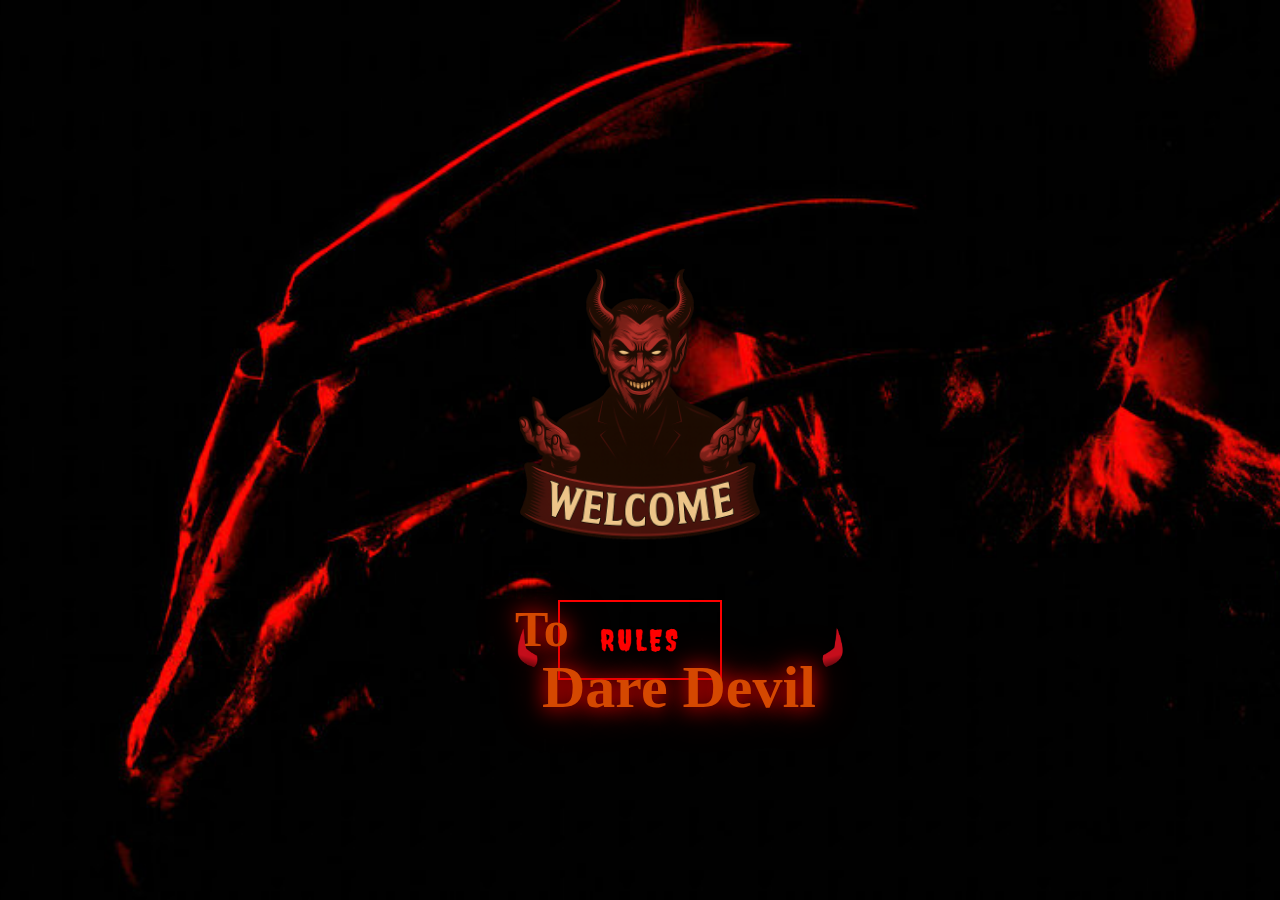
<file: index.html>
<!DOCTYPE html>
<html>
  <head>
    <meta name="viewport", content="width=device-width, initial-scale=1.0">
    <title>Dare Devil</title>
    <link rel="icon" type="images/x-icon" href="icons/favicon.ico">
 <link rel="stylesheet" href="front_theme.css">
  </head>
  <body>
<div>
  <img title="Welcome To Dare Devil" class="slide-down" src="icons_fonts/devil_pic.png" style="width: 250px; height: auto">
<h1 class="slide-left" style="color: #d54801;
font-family: rusty;
font-size: 50px;
">To</h1>  
<h1 class="slide-right" style="color: #d54801;
font-family: rusty;
font-size: 60px;
"><img src="icons_fonts/horn_left.png" style="width: 27px;">Dare Devil<img src="icons_fonts/horn_right.png" style="width: 30px;"></h1>
<script>
document.getElementsByClassName('slide-right')[0].innerHTML="<h1 class='glow' style='color: #d54801;font-family: rusty;font-size: 60px;'><img src='icons_fonts/horn_left.png' style='width: 27px;'>Dare Devil<img src='icons_fonts/horn_right.png' style='width: 30px;'></h1>"; 
</script> 
</div>
<div class="button-container">
  <a id="r" href="rules.html"></a>
<script src="js.js"></script>
  <button class="ghost-button" onclick="rules()">Rules</button>
</div> 
</body>
</html>
</file>
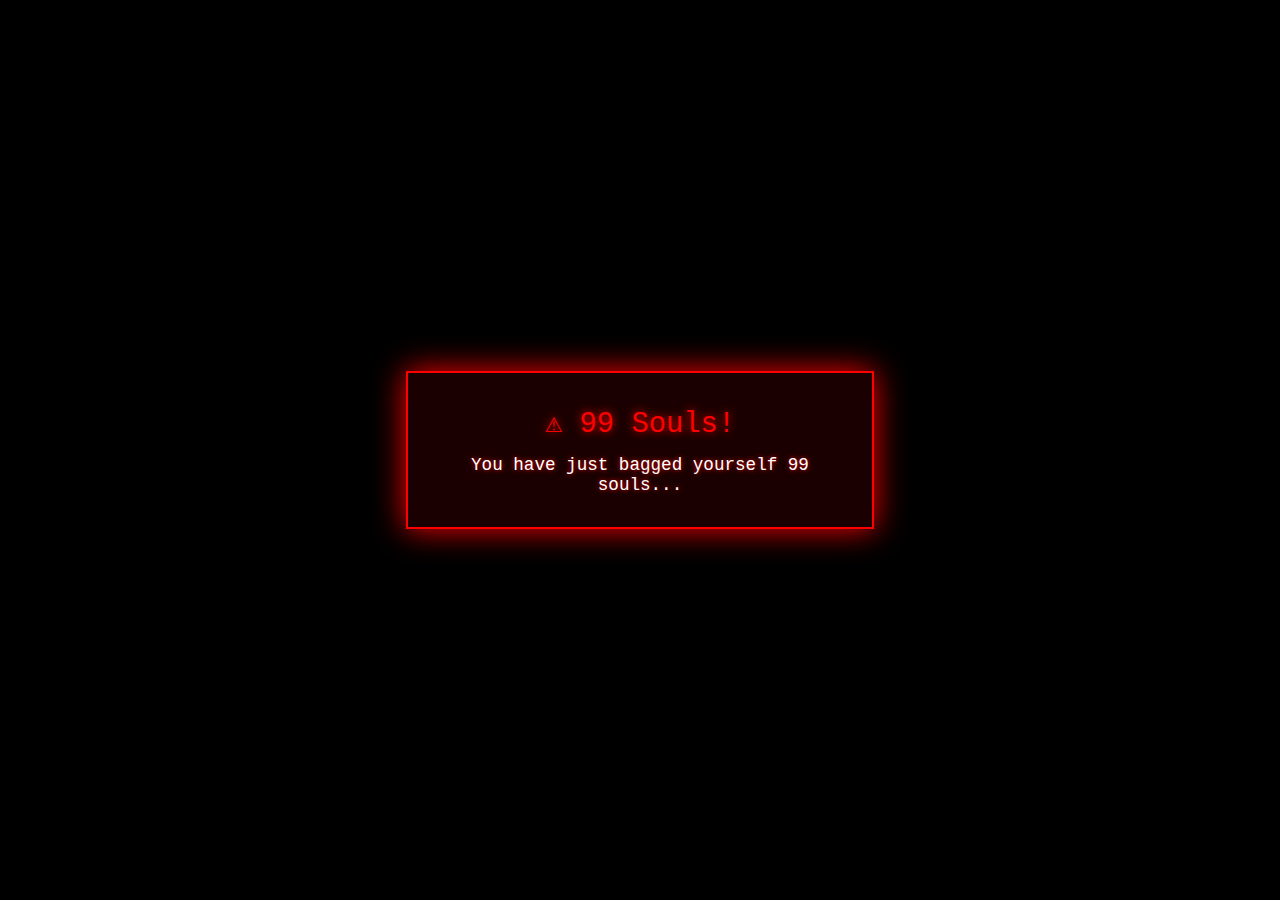
<file: got_souls.html>
<!DOCTYPE html>
<html lang="en">
<head>
 <link rel="icon" href="icons_fonts/favicon.ico">
 <script src="s.js" defer></script>
  <title>Souls Claimed</title>
  <style>
    body {
      margin: 0;
      background: #000;
      font-family: 'Courier New', monospace;
      color: #fff;
      display: flex;
      justify-content: center;
      align-items: center;
      height: 100vh;
      overflow: hidden;
    }

    .alert-box {
      background: #1a0000;
      border: 2px solid #ff0000;
      box-shadow: 0 0 30px red;
      padding: 2em;
      text-align: center;
      max-width: 400px;
      animation: flicker 1.5s infinite alternate, shake 0.5s infinite;
      position: relative;
    }

    .alert-box::before {
      content: "";
      position: absolute;
      top: -30px;
      left: 50%;
      transform: translateX(-50%);
      width: 60px;
      height: 60px;
      background: url('https://cdn-icons-png.flaticon.com/512/564/564619.png') no-repeat center/contain;
      filter: drop-shadow(0 0 10px red);
    }

    .alert-title {
      font-size: 1.8em;
      color: #ff0000;
      text-shadow: 0 0 10px #ff0000;
      margin-bottom: 0.5em;
    }

    .alert-message {
      font-size: 1.1em;
      color: #fff;
      text-shadow: 0 0 5px red;
    }

    @keyframes flicker {
      0%, 100% { opacity: 1; }
      50% { opacity: 0.8; }
    }

    @keyframes shake {
      0% { transform: translate(1px, 1px) rotate(0deg); }
      10% { transform: translate(-1px, -2px) rotate(-1deg); }
      20% { transform: translate(-3px, 0px) rotate(1deg); }
      30% { transform: translate(3px, 2px) rotate(0deg); }
      40% { transform: translate(1px, -1px) rotate(1deg); }
      50% { transform: translate(-1px, 2px) rotate(-1deg); }
      60% { transform: translate(-3px, 1px) rotate(0deg); }
      70% { transform: translate(3px, 1px) rotate(-1deg); }
      80% { transform: translate(-1px, -1px) rotate(1deg); }
      90% { transform: translate(1px, 2px) rotate(0deg); }
      100% { transform: translate(1px, -2px) rotate(-1deg); }
    }
  </style>
</head>
<body>
  <div class="alert-box">
    <div class="alert-title">⚠ 99 Souls!</div>
    <div class="alert-message">You have just bagged yourself 99 souls...</div>
  </div>
</body>
</html>
</file>
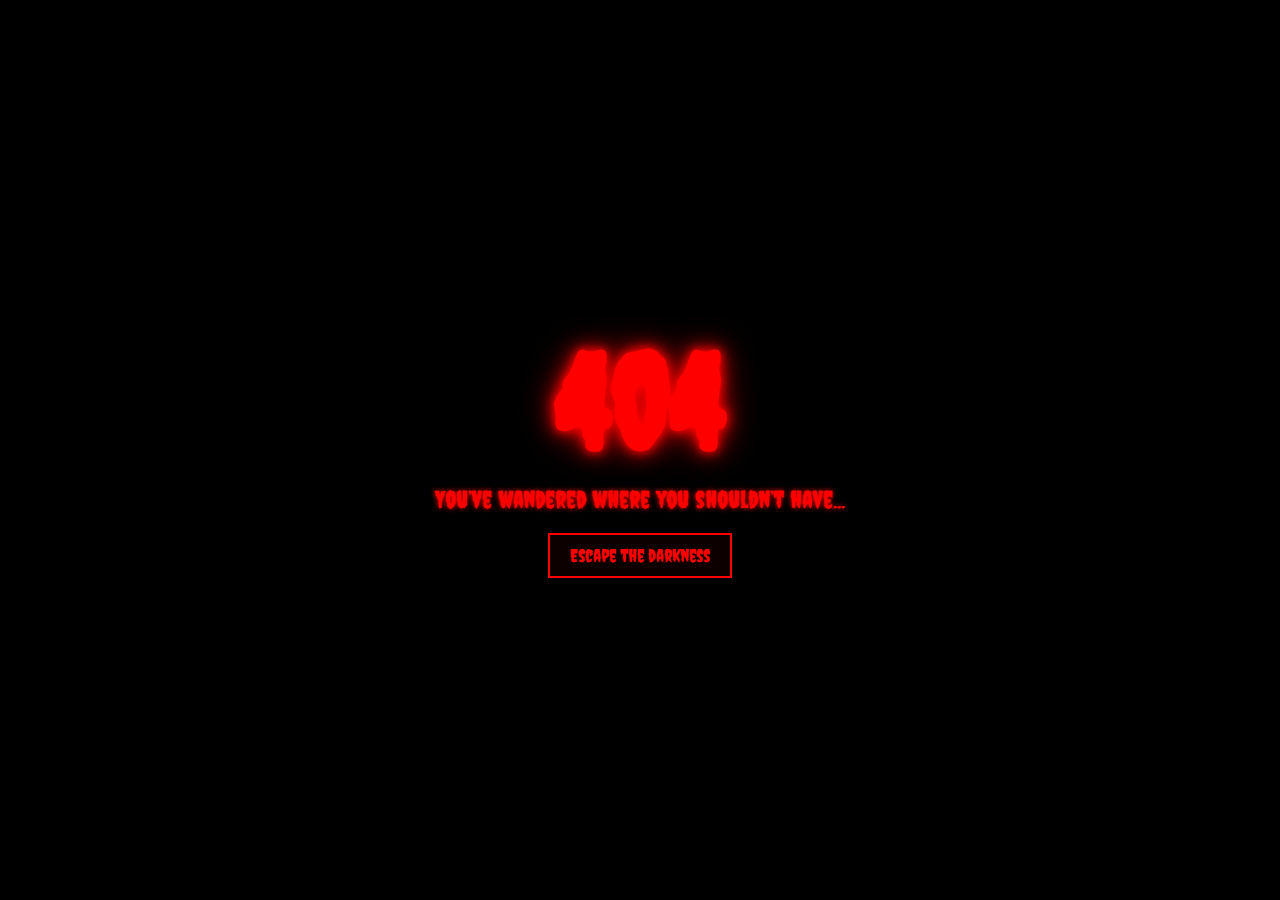
<file: menu.html>
<!DOCTYPE html>
<html lang="en">
<head>
  <title>Menu</title>
  <link href="https://fonts.googleapis.com/css2?family=Nosifer&family=Creepster&display=swap" rel="stylesheet">
  <link rel="icon" type="images/x-icon" href="icons/favicon.ico">
  <script src="ascii.js" defer></script>
  <script src="m.js" defer></script>
  <style>
    * { margin: 0; padding: 0; box-sizing: border-box; }

    body {
      background: #0b0000 url('icons/hat_skull.jpeg') no-repeat center center/cover;
      font-family: 'Nosifer', cursive;
      color: #e2d7ce;
      height: 100vh;
      overflow: hidden;
      position: relative;
    }

    body::before {
      content: '';
      position: absolute;
      top: -20%;
      left: -10%;
      width: 120%;
      height: 140%;
      background: url('icons/hat_skull.jpeg');
      opacity: 0.05;
      animation: drift 60s linear infinite;
      pointer-events: none;
    }

    @keyframes drift {
      0% { transform: translate(0,0); }
      100% { transform: translate(-100px, 200px); }
    }

    .header {
      position: absolute;
      top: 20px; left: 20px;
      padding: 15px 25px;
      border: 2px solid #801212;
      background: rgba(0,0,0,0.6);
      box-shadow: inset 0 0 10px #801212;
      font-size: 1.1rem;
      transform: rotate(-1deg);
    }
    .header span { display: block; margin-bottom: 6px; }

    header strong { color: #ff4b4b; }

    h1 {
      text-align: center;
      font-family: 'Creepster', cursive;
      font-size: 4.5rem;
      color: #ff1a1a;
      text-shadow: 0 0 15px #ff1a1a, 0 0 30px #550000;
      margin-top: 80px;
      animation: pulse 2.5s ease-in-out infinite alternate;
    }

    @keyframes pulse {
      0% { text-shadow: 0 0 15px #ff1a1a, 0 0 30px #550000; }
      100% { text-shadow: 0 0 5px #ff1a1a, 0 0 10px #550000; }
    }

    .menu {
      display: flex;
      flex-direction: column;
      align-items: center;
      gap: 25px;
      margin-top: 60px;
    }

    .menu a {
      position: relative;
      display: inline-block;
      padding: 15px 35px;
      font-size: 2.2rem;
      color: #ffa8a8;
      background: rgba(20,0,0,0.85);
      border: 3px solid #801212;
      text-decoration: none;
      overflow: hidden;
      transition: all 0.3s ease-in-out;
      text-shadow: 0 0 5px #801212;
    }

    .menu a::after {
      content: '';
      position: absolute;
      bottom: -10px;
      left: 20%;
      width: 5px; height: 15px;
      background: #a50000;
      border-radius: 50%;
      animation: drip-small 1.5s infinite ease-in-out;
    }

    @keyframes drip-small {
      0% { transform: translateY(0) scaleX(1); opacity: 1; }
      100% { transform: translateY(15px) scaleX(0.3); opacity: 0; }
    }

    .menu a:hover {
      transform: scale(1.02) rotate(-0.5deg);
      background: #801212;
      color: #111;
      box-shadow: 0 0 20px #ff1a1a, 0 0 40px #550000;
      animation: glitch-short 0.4s ease-in-out infinite;
    }

    @keyframes glitch-short {
      0%, 100% { transform: translate(0); }
      20% { transform: translate(-2px, 2px); }
      40% { transform: translate(2px, -2px); }
      60% { transform: translate(-2px, -2px); }
      80% { transform: translate(2px, 2px); }
    }

    .current {
      margin-top: 40px;
      padding: 20px 30px;
      border: 3px dashed #801212;
      background: rgba(0,0,0,0.7);
      font-size: 1.5rem;
      animation: sway 5s ease-in-out infinite;
      box-shadow: 0 0 10px #801212;
      transform-origin: right center;
    }

    @keyframes sway {
      0%,100% { transform: rotate(0.5deg); }
      50% { transform: rotate(-0.5deg); }
    }

  </style>
</head>
<body>

  <div class="header">
    <span id="name"><strong>Diabolical Host:</strong> ◈ DareDevil</span>
    <span id="scores"><strong>Souls:</strong> ☠ 0</span>
  </div>
  <h1>Welcome to Dare Devil</h1>

  <div class="current">CURRENT LEVEL → Level 0: SUMMON THE DARKNESS</div>

  <div class="menu">
    <a id="sini" onclick="select_level(1)" style="cursor: pointer;">Level 1: SINISTER</a>
    <a id="infer" onclick="select_level(2)" style="cursor: pointer;">Level 2: INFERNO</a>
  </div>

</body>
</html>
</file>
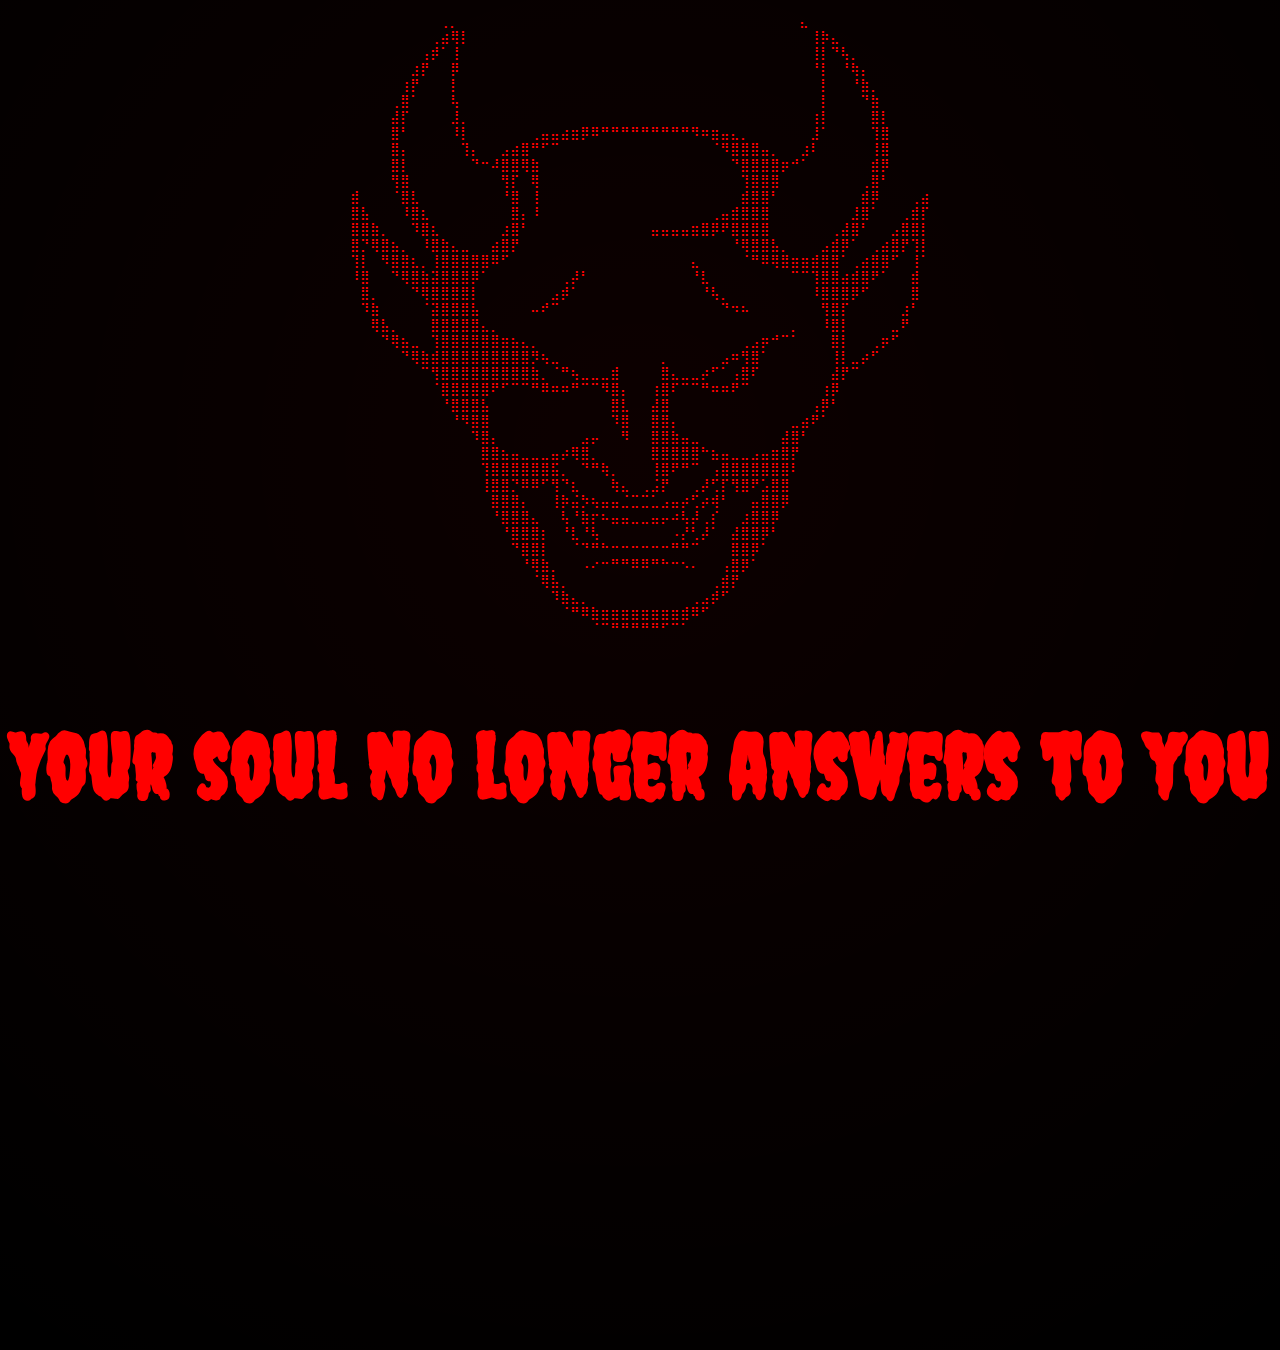
<file: no_souls.html>
<!DOCTYPE html>
<html>
    <head>
        <link rel="icon" href="icons_fonts/favicon.ico">
        <link rel="stylesheet" href="rules_theme.css">
        <title>No Souls</title>
    </head>
    <body style="justify-content: center;">
        <div style="text-align: center">
        <pre>
          ⢀⡀⠀⠀⠀⠀⠀⠀⠀⠀⠀⠀⠀⠀⠀⠀⠀⠀⠀⠀⠀⠀⠀⠀⠀⠀⠀⠀⠀⠀⠀⠀⠀⠀⠀⠀⣄⠀⠀⠀⠀⠀⠀⠀⠀⠀⠀⠀
⠀⠀⠀⠀⠀⠀⠀⠀⢀⣴⢿⡇⠀⠀⠀⠀⠀⠀⠀⠀⠀⠀⠀⠀⠀⠀⠀⠀⠀⠀⠀⠀⠀⠀⠀⠀⠀⠀⠀⠀⠀⠀⠀⠀⠀⠀⢸⡷⣄⠀⠀⠀⠀⠀⠀⠀⠀⠀
⠀⠀⠀⠀⠀⠀⠀⢠⡾⠁⢸⠀⠀⠀⠀⠀⠀⠀⠀⠀⠀⠀⠀⠀⠀⠀⠀⠀⠀⠀⠀⠀⠀⠀⠀⠀⠀⠀⠀⠀⠀⠀⠀⠀⠀⠀⢸⡇⠙⢧⡀⠀⠀⠀⠀⠀⠀⠀
⠀⠀⠀⠀⠀⠀⣰⡟⠀⠀⡿⠀⠀⠀⠀⠀⠀⠀⠀⠀⠀⠀⠀⠀⠀⠀⠀⠀⠀⠀⠀⠀⠀⠀⠀⠀⠀⠀⠀⠀⠀⠀⠀⠀⠀⠀⠘⡇⠀⠘⢷⡄⠀⠀⠀⠀⠀⠀
⠀⠀⠀⠀⠀⢰⡟⠀⠀⠀⡇⠀⠀⠀⠀⠀⠀⠀⠀⠀⠀⠀⠀⠀⠀⠀⠀⠀⠀⠀⠀⠀⠀⠀⠀⠀⠀⠀⠀⠀⠀⠀⠀⠀⠀⠀⠀⡇⠀⠀⠘⣷⡀⠀⠀⠀⠀⠀
⠀⠀⠀⠀⢀⣿⠁⠀⠀⠀⢧⠀⠀⠀⠀⠀⠀⠀⠀⠀⠀⠀⠀⠀⠀⠀⠀⠀⠀⠀⠀⠀⠀⠀⠀⠀⠀⠀⠀⠀⠀⠀⠀⠀⠀⠀⠀⡇⠀⠀⠀⠙⣷⠀⠀⠀⠀⠀
⠀⠀⠀⠀⣼⡏⠀⠀⠀⠀⣸⡀⠀⠀⠀⠀⠀⠀⠀⠀⠀⠀⠀⠀⠀⠀⠀⠀⠀⠀⠀⠀⠀⠀⠀⠀⠀⠀⠀⠀⠀⠀⠀⠀⠀⠀⢰⡇⠀⠀⠀⠀⣿⡇⠀⠀⠀⠀
⠀⠀⠀⠀⣿⠃⠀⠀⠀⠀⠸⡇⠀⠀⠀⠀⠀⠀⢀⣤⣤⣴⣶⡿⠿⠛⠛⠛⠛⠛⠛⠛⠛⠛⠻⠶⣶⣤⣄⡀⠀⠀⠀⠀⠀⠀⣸⠁⠀⠀⠀⠀⢹⣿⠀⠀⠀⠀
⠀⠀⠀⠀⣿⡄⠀⠀⠀⠀⠀⢹⡄⠀⠀⣠⣴⣿⠛⠋⠉⠀⠀⠀⠀⠀⠀⠀⠀⠀⠀⠀⠀⠀⠀⠀⠈⠻⣿⣿⣿⣤⡀⠀⠀⣰⠇⠀⠀⠀⠀⠀⢸⣿⠀⠀⠀⠀
⠀⠀⠀⠀⣿⡇⠀⠀⠀⠀⠀⠀⠙⠒⠼⣿⣿⢿⣷⠀⠀⠀⠀⠀⠀⠀⠀⠀⠀⠀⠀⠀⠀⠀⠀⠀⠀⠀⠙⣿⣿⣿⣿⡶⠚⠁⠀⠀⠀⠀⠀⠀⣾⡿⠀⠀⠀⠀
⠀⠀⠀⠀⢻⣿⠀⠀⠀⠀⠀⠀⠀⠀⠀⢻⡏⠀⢿⠀⠀⠀⠀⠀⠀⠀⠀⠀⠀⠀⠀⠀⠀⠀⠀⠀⠀⠀⠀⢹⣿⣿⣿⠀⠀⠀⠀⠀⠀⠀⠀⢀⣿⠃⠀⠀⠀⠀
⣾⠀⠀⠀⠈⣿⣇⠀⠀⠀⠀⠀⠀⠀⠀⠘⣿⠀⢸⠀⠀⠀⠀⠀⠀⠀⠀⠀⠀⠀⠀⠀⠀⠀⠀⠀⠀⠀⠀⣾⣿⣿⠃⠀⠀⠀⠀⠀⠀⠀⠀⣾⡿⠀⠀⠀⢀⣴
⣿⣧⠀⠀⠀⠸⣿⣆⠀⠀⠀⠀⠀⠀⠀⠀⣿⡄⠸⠀⠀⠀⠀⠀⠀⠀⠀⠀⠀⠀⠀⠀⠀⠀⠀⠀⢀⣤⣾⣿⣿⣿⠀⠀⠀⠀⠀⠀⠀⠀⣸⣿⠁⠀⠀⢀⣾⡏
⣿⣿⣷⡀⠀⠀⠹⣿⣆⠀⠀⠀⠀⠀⠀⣰⣿⠃⠀⠀⠀⠀⠀⠀⠀⠀⠀⠀⠀⠀⣤⣤⣤⣤⣶⣿⡿⠟⣿⣿⣿⣿⠀⠀⠀⠀⠀⠀⢀⣼⣿⠃⠀⠀⣠⣿⣿⡇
⣿⡙⢿⣿⣦⡀⠀⠸⣿⣷⣄⣀⠀⠀⣴⣿⡟⠀⠀⠀⠀⠀⠀⠀⠀⠀⠀⠀⠀⠀⠀⠀⠀⠀⠀⠀⠀⠀⠘⢿⣿⣿⣧⡀⠀⠀⠀⣠⣾⡿⠁⠀⢀⣴⣿⡟⢹⡇
⢹⡇⠀⠻⣿⣿⣆⡀⢸⣿⣿⣿⣿⣿⠿⠋⠀⠀⠀⠀⠀⠀⠀⠀⠀⠀⠀⠀⠀⠀⠀⠀⠀⠀⣄⠀⠀⠀⠀⠈⠛⠿⢿⣿⣶⣶⣾⣿⣿⠁⢀⣴⣿⣿⠋⠀⢸⠁
⠸⣿⠀⠀⠙⢿⣿⣷⣽⣿⣿⣿⡿⠁⠀⠀⠀⠀⠀⠀⠀⢀⡼⠃⠀⠀⠀⠀⠀⠀⠀⠀⠀⠀⠘⣇⠀⠀⠀⠀⠀⠀⠀⠀⠉⠉⢹⣿⣿⣴⣾⣿⠟⠁⠀⠀⣾⠀
⠀⣿⡀⠀⠀⠀⠙⢿⣿⣿⣿⣿⡇⠀⠀⠀⠀⠀⠀⠀⣠⡾⠁⠀⠀⠀⠀⠀⠀⠀⠀⠀⠀⠀⠀⠘⢧⡀⠀⠀⠀⠀⠀⠀⠀⠀⠸⣿⣿⣿⡿⠋⠀⠀⠀⠀⣿⠀
⠀⠹⣷⠀⠀⠀⠀⠈⣽⣿⣿⣿⣧⠀⠀⠀⠀⠀⠤⠞⠉⠀⠀⠀⠀⠀⠀⠀⠀⠀⠀⠀⠀⠀⠀⠀⠀⠙⠲⠦⠀⠀⠀⠀⠀⠀⠀⢻⣿⡏⠀⠀⠀⠀⠀⣰⠃⠀
⠀⠀⢿⣧⡀⠀⠀⠀⣿⣿⣿⣿⣿⣄⡀⠀⠀⠀⠀⠀⠀⠀⠀⠀⠀⠀⠀⠀⠀⠀⠀⠀⠀⠀⠀⠀⠀⠀⠀⠀⠀⠀⠀⠀⡀⠀⠀⠸⣿⡇⠀⠀⠀⠀⣀⠟⠀⠀
⠀⠀⠀⠙⢿⣦⣀⠀⢹⣿⣿⣿⣿⣿⣿⣶⣦⣄⡀⠀⠀⠀⠀⠀⠀⠀⠀⠀⠀⠀⠀⠀⠀⠀⠀⠀⠀⠀⠀⢀⣠⡶⠚⠉⠁⠀⠀⠀⣿⡇⠀⠀⢀⡶⠋⠀⠀⠀
⠀⠀⠀⠀⠀⠙⢿⣷⣾⣿⣿⣿⣿⣿⣿⣿⣿⣿⡻⢦⣀⠀⠀⠀⠀⠀⠀⠀⠀⠀⠀⡀⠀⠀⠀⠀⠀⣠⠶⢻⣿⠁⠀⠀⠀⠀⠀⠀⢸⡇⣀⡴⠋⠀⠀⠀⠀⠀
⠀⠀⠀⠀⠀⠀⠀⠉⢻⣿⣿⣿⣿⣿⣿⣿⣿⣿⣷⡀⠈⠛⢦⣀⣀⣀⣾⠀⠀⠀⠀⣿⣄⣀⣀⡴⠋⠁⢠⣿⠏⠀⠀⠀⠀⠀⠀⠀⣼⡟⠉⠀⠀⠀⠀⠀⠀⠀
⠀⠀⠀⠀⠀⠀⠀⠀⠈⣿⣿⣿⣿⣿⠟⠋⠉⠉⠛⠿⠶⠶⠛⠉⠉⠻⣿⡄⠀⠀⢰⣿⠏⠉⠉⠛⠶⠶⠟⠉⠀⠀⠀⠀⠀⠀⠀⢰⡿⠀⠀⠀⠀⠀⠀⠀⠀⠀
⠀⠀⠀⠀⠀⠀⠀⠀⠀⠘⣿⣿⣿⣧⠀⠀⠀⠀⠀⠀⠀⠀⠀⠀⠀⠀⣿⣇⠀⠀⣼⣿⠀⠀⠀⠀⠀⠀⠀⠀⠀⠀⠀⠀⠀⠀⢠⡿⠃⠀⠀⠀⠀⠀⠀⠀⠀⠀
⠀⠀⠀⠀⠀⠀⠀⠀⠀⠀⠘⠻⣿⣿⠀⠀⠀⠀⠀⠀⠀⠀⠀⠀⠀⠀⠹⣿⠀⠀⣿⣿⡄⠀⠀⠀⠀⠀⠀⠀⠀⠀⠀⠀⣀⣴⠟⠁⠀⠀⠀⠀⠀⠀⠀⠀⠀⠀
⠀⠀⠀⠀⠀⠀⠀⠀⠀⠀⠀⠀⠹⣿⡄⠀⠀⠀⠀⠀⠀⠀⠀⣠⡤⠀⠀⠻⠀⠀⣿⣿⣷⣤⣀⠀⠀⠀⠀⠀⠀⠀⠀⣼⣿⠃⠀⠀⠀⠀⠀⠀⠀⠀⠀⠀⠀⠀
⠀⠀⠀⠀⠀⠀⠀⠀⠀⠀⠀⠀⠀⣿⣿⣦⣤⣀⣀⣀⣤⡴⢿⣿⡀⠀⠀⠀⠀⠀⣿⣿⣿⣿⣿⠓⣦⣤⣀⣀⣠⣤⣶⣿⡟⠀⠀⠀⠀⠀⠀⠀⠀⠀⠀⠀⠀⠀
⠀⠀⠀⠀⠀⠀⠀⠀⠀⠀⠀⠀⠀⢹⣿⣿⣿⣿⣿⣿⣯⡀⠀⠙⠛⢷⡀⠀⠀⠀⢸⣿⠟⠛⠉⠀⢠⣿⣿⣿⣿⣿⣿⣿⠇⠀⠀⠀⠀⠀⠀⠀⠀⠀⠀⠀⠀⠀
⠀⠀⠀⠀⠀⠀⠀⠀⠀⠀⠀⠀⠀⢸⣿⣿⡙⠿⠿⠋⢻⠙⣆⠀⠀⠀⢷⣄⠀⢀⣨⡟⠀⠀⢀⡼⢋⡏⢻⣿⠟⣡⣿⣿⠀⠀⠀⠀⠀⠀⠀⠀⠀⠀⠀⠀⠀⠀
⠀⠀⠀⠀⠀⠀⠀⠀⠀⠀⠀⠀⠀⠀⣿⣿⣿⡄⠀⠀⢸⡷⣬⡳⢦⣤⣤⣈⣉⣉⣁⣠⣤⡴⢋⡴⢾⠃⠀⠀⣤⣿⣿⡿⠀⠀⠀⠀⠀⠀⠀⠀⠀⠀⠀⠀⠀⠀
⠀⠀⠀⠀⠀⠀⠀⠀⠀⠀⠀⠀⠀⠀⠘⣿⣿⣿⣄⠀⠀⢧⠘⣷⡖⠦⣤⣤⣀⣀⣤⡤⠴⢧⡼⢀⡎⠀⠀⣰⣿⣿⡿⠀⠀⠀⠀⠀⠀⠀⠀⠀⠀⠀⠀⠀⠀⠀
⠀⠀⠀⠀⠀⠀⠀⠀⠀⠀⠀⠀⠀⠀⠀⠘⣿⣿⣿⡆⠀⠘⣇⠘⢧⠀⠀⠀⠀⠀⠀⠀⠠⡜⢃⡼⠁⠀⣼⣿⣿⡿⠃⠀⠀⠀⠀⠀⠀⠀⠀⠀⠀⠀⠀⠀⠀⠀
⠀⠀⠀⠀⠀⠀⠀⠀⠀⠀⠀⠀⠀⠀⠀⠀⠙⣿⣿⡇⠀⠀⠈⠙⠛⠓⠒⠒⠒⠒⠒⠒⠛⠛⠉⠀⠀⠀⣿⣿⡿⠁⠀⠀⠀⠀⠀⠀⠀⠀⠀⠀⠀⠀⠀⠀⠀⠀
⠀⠀⠀⠀⠀⠀⠀⠀⠀⠀⠀⠀⠀⠀⠀⠀⠀⠘⢿⣷⡀⠀⠀⠠⠔⠒⠛⠛⠿⠿⠛⠓⠒⠢⠄⠀⠀⢠⣿⡿⠁⠀⠀⠀⠀⠀⠀⠀⠀⠀⠀⠀⠀⠀⠀⠀⠀⠀
⠀⠀⠀⠀⠀⠀⠀⠀⠀⠀⠀⠀⠀⠀⠀⠀⠀⠀⠈⢿⣧⡀⠀⠀⠀⠀⠀⠀⠀⠀⠀⠀⠀⠀⠀⠀⢀⣾⡟⠀⠀⠀⠀⠀⠀⠀⠀⠀⠀⠀⠀⠀⠀⠀⠀⠀⠀⠀
⠀⠀⠀⠀⠀⠀⠀⠀⠀⠀⠀⠀⠀⠀⠀⠀⠀⠀⠀⠀⠹⣷⣄⡀⠀⠀⠀⠀⠀⠀⠀⠀⠀⠀⢀⣠⡾⠋⠀⠀⠀⠀⠀⠀⠀⠀⠀⠀⠀⠀⠀⠀⠀⠀⠀⠀⠀⠀
⠀⠀⠀⠀⠀⠀⠀⠀⠀⠀⠀⠀⠀⠀⠀⠀⠀⠀⠀⠀⠀⠈⠛⠿⣷⣶⣶⣶⣶⣶⣶⣶⣶⣾⠿⠋⠀⠀⠀⠀⠀⠀⠀⠀⠀⠀⠀⠀⠀⠀⠀⠀⠀⠀⠀⠀⠀⠀
⠀⠀⠀⠀⠀⠀⠀⠀⠀⠀⠀⠀⠀⠀⠀⠀⠀⠀⠀⠀⠀⠀⠀⠀⠈⠉⠛⠛⠛⠛⠛⠋⠉⠁⠀⠀⠀⠀⠀⠀⠀⠀⠀⠀⠀⠀⠀⠀⠀⠀⠀⠀⠀⠀⠀⠀⠀⠀
        </pre>
        <h1 style="font-size: 90px;animation: flicker 2s infinite, slideDown 2s ease-out forwards;">Your soul no longer answers to you</h1>
        </div>
    </body>
    </html>
</file>
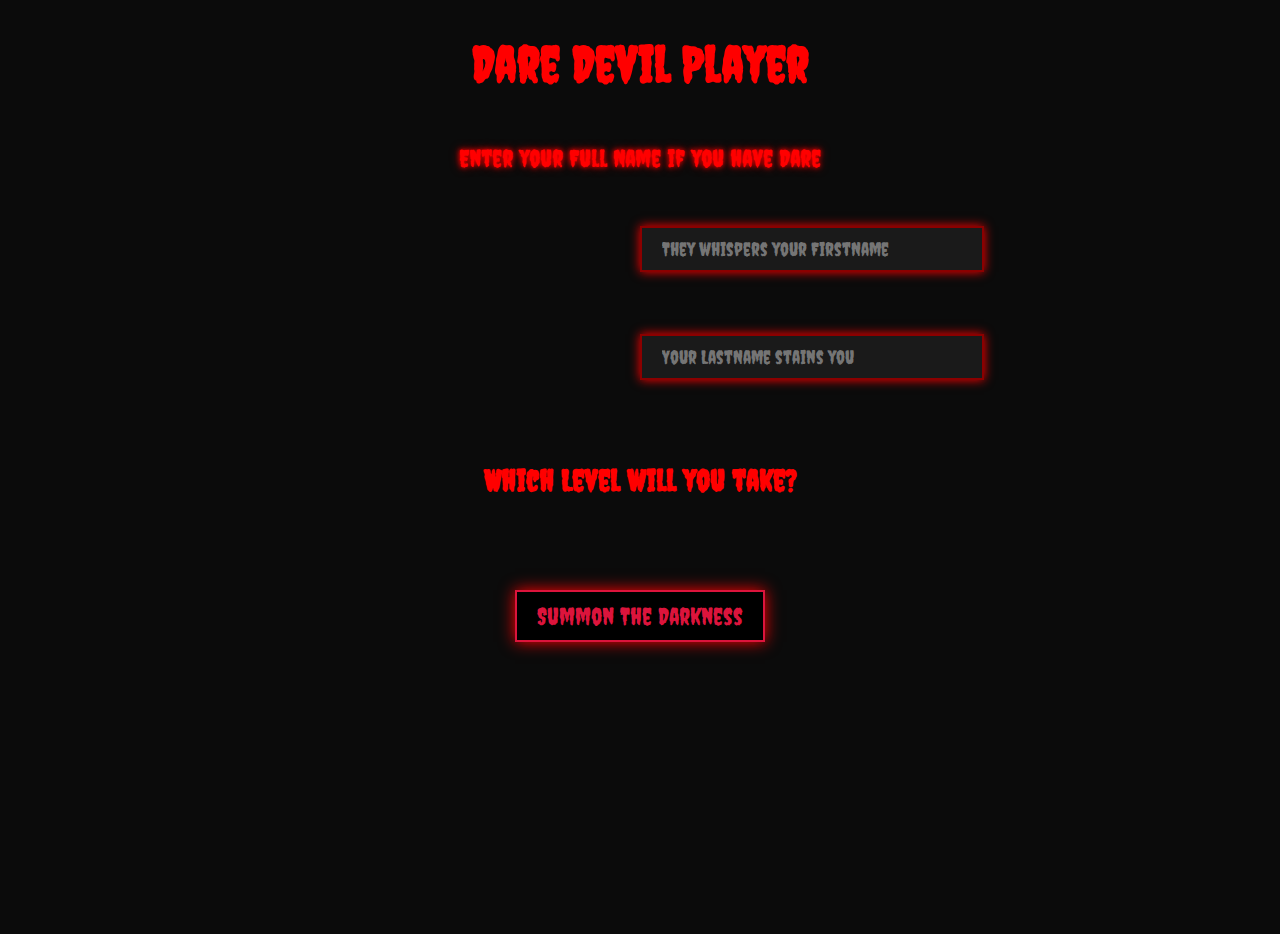
<file: players_name.html>
<!DOCTYPE html>
<html>
    <head>
        <link rel="icon" href="icons/favicon.ico">
    <title>Dare Devil Player</title>
    <script src="ascii.js" defer></script>
    <script src="g.js" defer></script>
    <style>
            @import url('https://fonts.googleapis.com/css2?family=Creepster&display=swap');

body {
  background-color: #0b0b0b;
  color: #ff0000;
  font-family: 'Creepster', cursive;
  height: 100vh;
  margin: 0;
}

div {
  text-align: center;
}

label {
  font-size: 1.5em;
  color: #ff0000;
  text-shadow: 0 0 5px red, 0 0 10px darkred;
}
select {
      background: black;
      color: crimson;
      border: 2px solid crimson;
      font-size: 1.5em;
      padding: 10px 20px;
      font-family: 'Creepster', cursive;
      box-shadow: 0 0 15px red;
      cursor: pointer;
      appearance: none;
      position: relative;
      z-index: 1;
    
    }

    select:hover {
      background: crimson;
      color: black;
      box-shadow: 0 0 30px red;
    }

    option {
      background: #111;
      color: crimson;
    }
input[type="text"] {
  background-color: #1a1a1a;
  border: 2px solid #8b0000;
  padding: 10px 20px;
  font-size: 1.2em;
  font-family: 'Creepster', cursive;
  color: #ff0000;
  width: 300px;
  outline: none;
  box-shadow: 0 0 10px red;
  transition: box-shadow 0.3s ease-in-out;
}

input[type="text"]:focus {
  box-shadow: 0 0 20px crimson, 0 0 40px red;
}
@keyframes slideUp {
    0% {
        transform: translateY(100px);
        opacity: 0;
    }
    

    100% {
        transform: translateY(0);
        opacity: 1;
    }
}
@keyframes fadeInText {
  from {

     opacity: 0;
  
    }  
  to {
        opacity: 1;
    }
}
@keyframes flicker {
  0%, 18%, 22%, 25%, 53%, 57%, 100% {
    opacity: 1;
  }
  20%, 24%, 55% {
    opacity: 0.4;
  }
}
@keyframes swing {
      0%   { transform: rotate(1deg); }
      50%  { transform: rotate(-1.5deg); }
      100% { transform: rotate(1deg); }
    }
.slide-down{
    position: relative;
    animation: slideDown 1s ease-out forwards;
}
.creepy-button {
    font-size: 30px;
    background: transparent;
    /* got_souls.html */
    color: #ff0000;
    padding: 20px 40px;
    position: relative;
    overflow: hidden;
    text-transform: uppercase;
    letter-spacing: 3px;
    transition: color 0.4s;
    animation: slideUp 1.5s ease-out forwards, fLicker 2s infinite;
    /* no_souls.html */
    animation-delay: 3s, 3s;
    opacity: 0;
    border: none;
    font-family: 'Creepster', cursive;
}

.creepy-button::before {
    content: "";
    position: absolute;
    top: 0;
    left: 0;
    width: 100%;
    height: 100%;
    background: rgba(255, 0, 0, 0.2);
    transform: scale(0);
    transition: transform 0.4s ease;
    z-index: -1;
}

.creepy-button:hover::before {
    transform: scale(1);
}

.creepy-button:hover {
    color: #000;
    box-shadow: 0 0 10px #ff0000, 0 0 20px #ff0000, 0 0 40px #ff0000;
    animation: none;
}
.button-container {
  position: absolute;
  bottom: 90px;
  left: 50%;
  transform: translateX(-50%);
  opacity: 0;
  animation: showButton 1s forwards;
  animation-delay: 2.5s; 
}

@keyframes showButton {
  to {
    opacity: 1;
  }
}
@keyframes fLicker {

0%,
18%,
22%,
25%,
53%,
57%,
100% {
    opacity: 1;
}

20%,
24%,
55% {
    opacity: 0.4;
}

50% {
    transform: translate(1px, -1px) rotate(-1deg);
}
}
@keyframes slideDown {
    from {
        top: -100px;
        opacity: 0;
    }

    to {
        top: 0;
        opacity: 1;
    }
}
@keyframes slideFromLeft {
    from {
      left: -100%;
      opacity: 0;
    }
    to {
      left: 50%;
      transform: translateX(-50%);
      opacity: 1;
    }
  }
  @keyframes slideFromRight {
    from {
      right: -100%;
      opacity: 0;
    }
    to {
      right: 50%;
      transform: translateX(50%);
      opacity: 1;
    }
  }
    </style>
    </head>
    <body>
      
<div>
    <h1 class="slide-down" style="font-size: 50px;">Dare Devil Player</h1>
    <script>
        document.getElementsByClassName('slide-down')[0].innerHTML= "<h1 style='font-size: 50px; animation: flicker 2.5s alternate;'>Dare Devil Player</h1>";
 </script>   <br>
<label for="firstname">Enter your Full Name if you have Dare</label><br><br><br><br>
    </div>
    <div style="justify-content: center;">
    <input type="text" id="firstname" style="position: absolute;animation: slideFromRight 2s ease-out forwards,flicker 2.5s infinite;" placeholder="They whispers your FirstName" required>  <br><br><br><br><br><br>
    <input type="text" id="lastname" style="position: absolute; animation: slideFromLeft 2s ease-out forwards,flicker 2.5s infinite;" placeholder="Your LastName stains you" required>  <br><br><br><br><br><br>
    <h1 id="l" style='font-size: 30px; animation: slideUp 2s ease-in forwards,flicker 2.5s infinite alternate;'>Which Level will you take?</h1> <br><br><br><br>
    <select id="op" style="animation: swing 2s infinite ease-in-out;">
      <option>Summon The Darkness</option>
      <option>Sinister</option>
      <option>Inferno</option>
    </select>
  </div>
  <div class="button-container">
    <button id= "b" class="creepy-button" style="text-align: center;font-size: 30px">Hunt</button>
  </div>
</body>
</html>
</file>
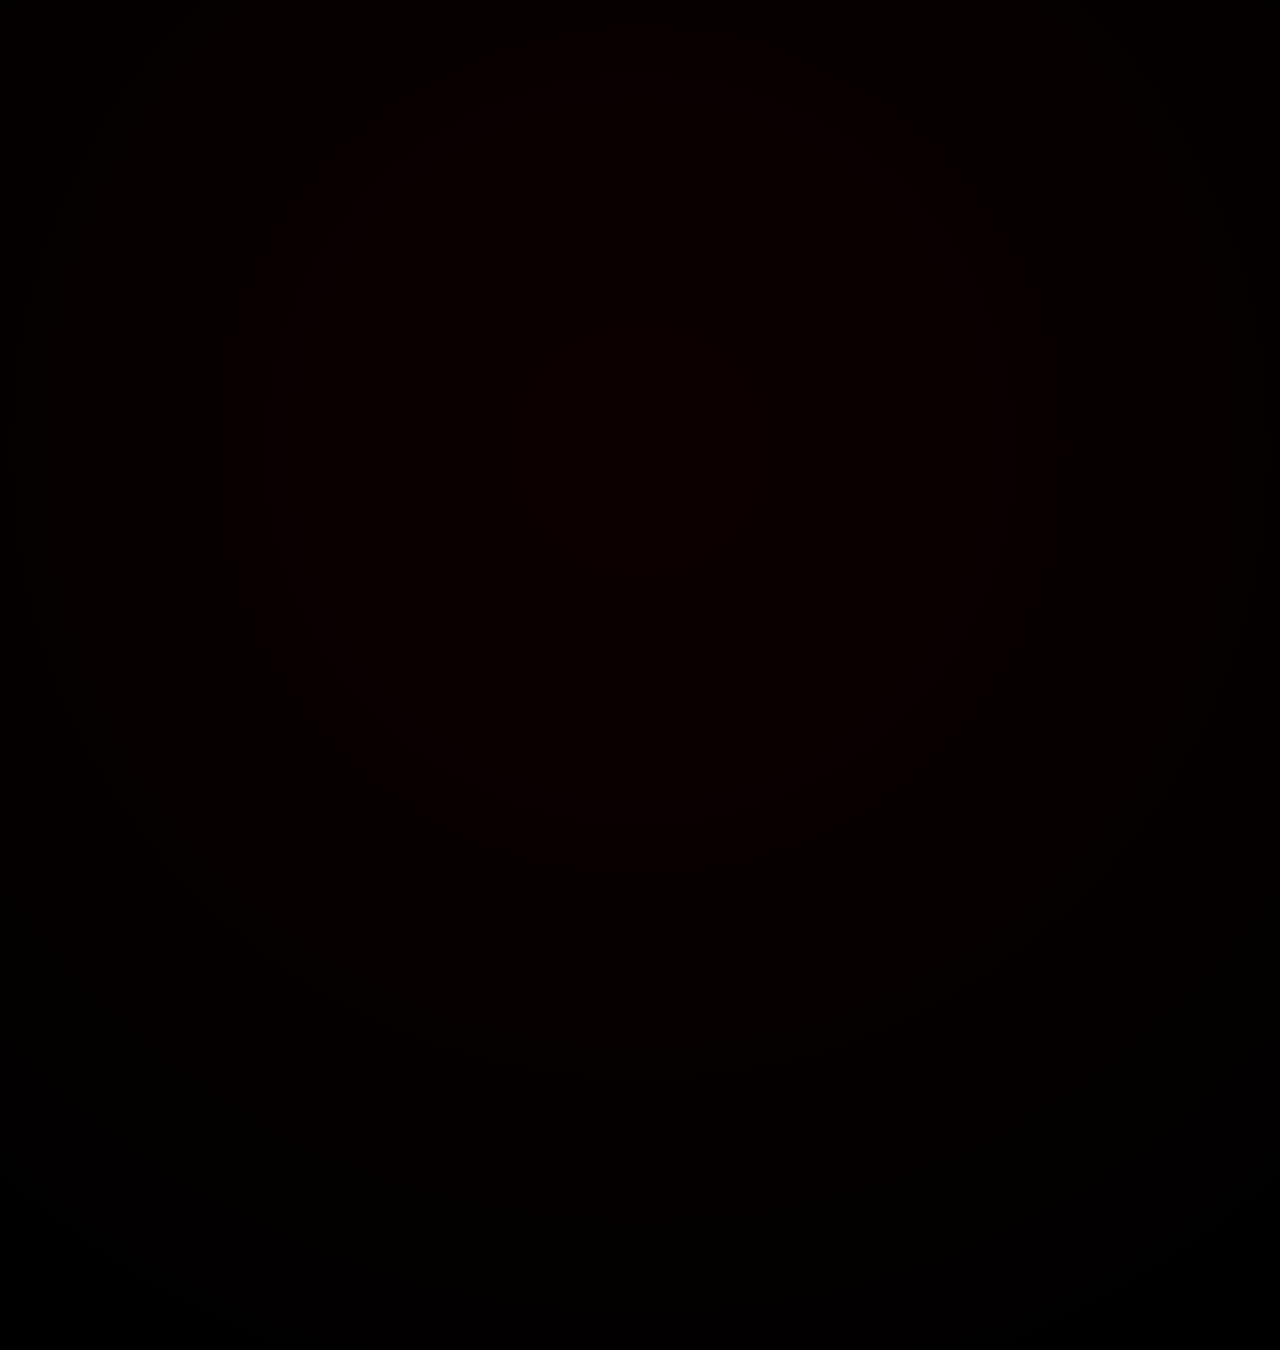
<file: rules.html>
<!DOCTYPE html>
<html>
    <head>
        <link rel="icon" href="icons/favicon.ico">
        <link rel="stylesheet" href="rules_theme.css">
        <script src="ascii.js" defer></script>
        <script src="j.js" defer></script>
        <title>Rules</title>
    </head>
    <a id='p' href="players_name.html"></a>
    <a id='o' href="not_found.html"></a>
    <body>
        <div class="message">
<h1 class="slide-down" style="font-size: 60px;">{-Rules-}</h1>
<p1 style="font-size: 35px;">
    <dl>
     <dd> Enter your full name to begin the game.</dd>
     <dd> Upon entry, you will receive 99 souls from the Devil.</dd>
     <dd> You may trade any number of souls as part of the gameplay.</dd>
     <dd> Select your difficulty mode:</dd>
      <dt> 1. Sinister</dt>
      <dt> 2. Inferno</dt>    
     <dd> The Game will then Start</dd>
     <dd> The Devil will give you a mysterious number.</dd>
     <dd> You must find the hellish button that contains this number.</dd>
     <dd> You have only 13 seconds to complete this task.</dd>
     <dd> If you fail, you will lose 10 souls.</dd>
     <dd> Make sure your location is turned ON, or the game will not function.</dd>
     <dd> The game can only be played via the Chrome browser console.</dd>
    </dl> 
</p1>
</div>
<div style="text-align: center;">
    <button class="creepy-button" onclick="go('0')">Let's Play</button>
</div>
    </body>
</html>
</file>
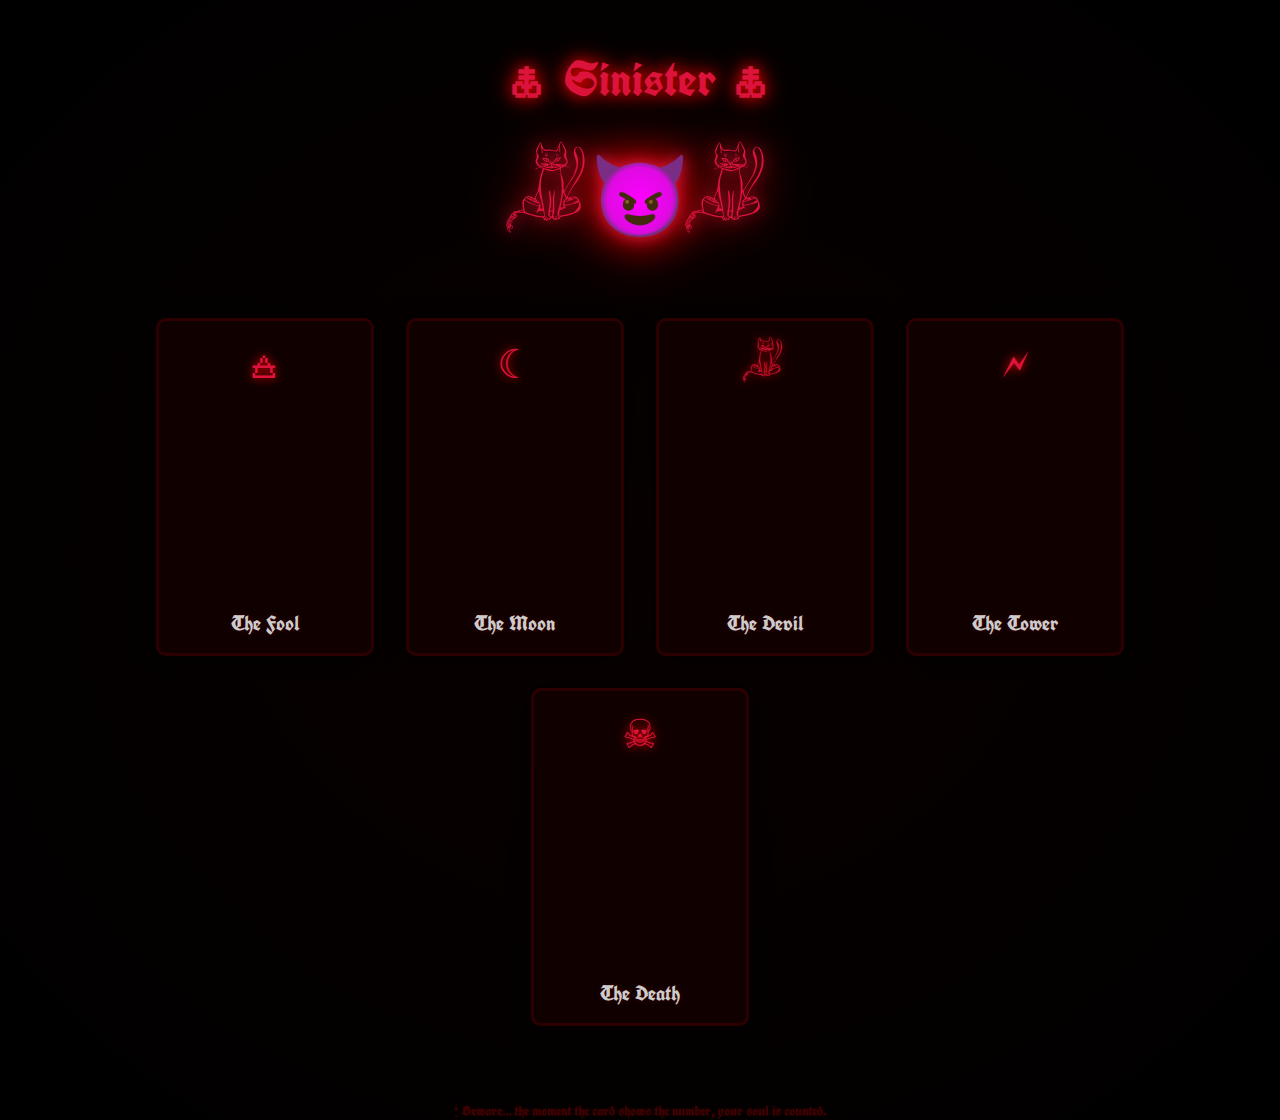
<file: sinister_level.html>
<!DOCTYPE html>
<html>
<head>
  <link rel="icon" href="icons_fonts/favicon.ico">
  <title>Sinister Level</title>
  <script src="ascii.js" defer></script>
  <style>
    @import url('https://fonts.googleapis.com/css2?family=UnifrakturCook:wght@700&display=swap');

    body {
      margin: 0;
      padding: 0;
      background: radial-gradient(ellipse at center, #0a0000 0%, #000000 100%);
      font-family: 'UnifrakturCook', cursive;
      color: #f2e4e4;
      text-align: center;
      overflow-x: hidden;
    }

    h1 {
      font-size: 3em;
      margin-top: 1em;
      color: crimson;
      text-shadow: 0 0 15px red, 0 0 30px darkred;
    }

    .devil-face {
      font-size: 5em;
      color: crimson;
      text-shadow: 0 0 15px crimson, 0 0 40px red, 0 0 70px darkred;
      animation: pulse 3s infinite;
      margin: 0.2em 0 0.5em 0;
    }

    .tarot-table {
      display: flex;
      justify-content: center;
      gap: 2em;
      padding: 2em;
      flex-wrap: wrap;
    }

    .tarot-card {
      background: #100000;
      border: 3px solid #2c0000;
      border-radius: 10px;
      width: 180px;
      height: 300px;
      padding: 1em;
      box-shadow: 0 0 20px #000;
      transition: transform 0.4s ease, box-shadow 0.4s ease;
      position: relative;
      cursor: pointer;
      display: flex;
      flex-direction: column;
      justify-content: space-between;
    }

    .tarot-card:hover {
      transform: scale(1.08) rotate(-1deg);
      box-shadow: 0 0 25px red, 0 0 35px crimson;
      border-color: crimson;
    }

    .symbol {
      font-size: 2.5em;
      color: crimson;
      text-shadow: 0 0 10px red;
      animation: flicker 1.5s infinite;
    }

    .card-title {
      font-size: 1.3em;
      color: #ccc;
      text-shadow: 0 0 5px #400;
    }

    .glow-number {
      position: absolute;
      bottom: 10px;
      right: 15px;
      font-size: 3em;
      color: crimson;
      text-shadow: 0 0 10px red, 0 0 20px crimson;
      opacity: 0;
      transition: opacity 0.4s ease;
      font-family: 'UnifrakturCook', cursive;
    }
    .tarot-card:hover .glow-number {
      opacity: 1;
    }
    footer {
      margin-top: 3em;
      font-size: 0.9em;
      color: #440000;
      text-shadow: 0 0 5px #220000;
    }

    @keyframes pulse {
      0%, 100% {
        transform: scale(1);
        text-shadow: 0 0 15px crimson, 0 0 30px red;
      }
      50% {
        transform: scale(1.05);
        text-shadow: 0 0 30px crimson, 0 0 60px red;
      }
    }

    @keyframes flicker {
      0%, 19%, 21%, 23%, 25%, 54%, 56%, 100% {
        opacity: 1;
      }
      20%, 22%, 24%, 55% {
        opacity: 0.2;
      }
    }
  </style>
  <script type="module" src="c.js"></script>
  <script type="module" src="sinister.js" ></script>
</head>
<body>
  <h1>🜏 Sinister 🜏</h1>
  <div class="devil-face">𓆩😈𓆪</div>
  <div class="tarot-table">
    <div class="tarot-card">
      <div class="symbol">🜁</div>
      <div id="1"></div>
      <div class="card-title">The Fool</div>
      <div class="glow-number">0</div>
    </div>
    <div class="tarot-card">
      <div class="symbol">☾</div>
      <div id="2"></div>
      <div class="card-title">The Moon</div>
      <div class="glow-number">18</div>
    </div>
    <div class="tarot-card">
      <div class="symbol">𓄋</div>
      <div id="3"></div>
      <div class="card-title">The Devil</div>
      <div class="glow-number">15</div>
    </div>
    <div class="tarot-card">
      <div class="symbol">🗲</div>
      <div id="4"></div>
      <div class="card-title">The Tower</div>
      <div class="glow-number">16</div>
    </div>
    <div class="tarot-card">
      <div class="symbol">☠</div>
      <div id="5"></div>
      <div class="card-title">The Death</div>
      <div class="glow-number">13</div>
    </div>
  </div>
  <footer>
    🕯 Beware… the moment the card shows the number, your soul is counted.
  </footer>
</body>
</html>
</file>
<file: front_theme.css>
@import url('https://fonts.googleapis.com/css2?family=Creepster&display=swap');
  * {
    margin: 0;
    padding: 0;
    box-sizing: border-box;
  }

  body {
    height: 100vh;
    background: url('icons/hat_skull.jpeg') no-repeat center center/cover;
    font-family: 'Nosifer', cursive;
    display: flex; 
    flex-direction: column;
    align-items: center;
    justify-content: center;
    color: #ff1a1a;
    overflow: hidden;
    position: relative;
  }

  .flicker-light {
    position: absolute;
    top: 0; left: 0;
    width: 100%;
    height: 100%;
    background: rgba(0, 0, 0, 0.9);
    animation: lightFlicker 8s infinite;
    z-index: 1;
    pointer-events: none;
  }

  @keyframes lightFlicker {
    0%, 10%, 12%, 18%, 22%, 28%, 32%, 36%, 42%, 100% {
      opacity: 0.3;
    }
    11%, 13%, 19%, 23%, 33%, 35%, 43% {
      opacity: 0.9;
    }
  }

  h1{
    font-size: 4.5rem;
    text-shadow: 0 0 20px red, 0 0 40px darkred;
   z-index: 2;
  animation: hauntedText 3s infinite; 
  }

  @keyframes hauntedText {
    0%, 100% { opacity: 1; transform: scale(1); }
    50% { opacity: 0.7; transform: scale(1.03) rotate(-1deg); }
  }

.ghost-button {
font-family: 'Creepster', cursive;
font-size: 30px;
color: #ff0000;
border: 2px solid #ff0000;
background: transparent;
padding: 20px 40px;
cursor: pointer;
position: relative;
overflow: hidden;
text-transform: uppercase;
letter-spacing: 3px;
transition: color 0.4s;
animation: slideFromBottom 1s ease-out forwards, flicker 2s infinite;
}

.ghost-button::before {
content: "";
position: absolute;
top: 0; left: 0;
width: 100%; height: 100%;
background: rgba(255, 0, 0, 0.2);
transform: scale(0);
transition: transform 0.4s ease;
z-index: -1;
}

.ghost-button:hover::before {
transform: scale(1);
}

.ghost-button:hover {
color: #000;
box-shadow: 0 0 10px #ff0000, 0 0 20px #ff0000, 0 0 40px #ff0000;
animation: none;
}
@keyframes flicker {
0%, 18%, 22%, 25%, 53%, 57%, 100% {
  opacity: 1;
}
20%, 24%, 55% {
  opacity: 0.4;
}
50% {
  transform: translate(1px, -1px) rotate(-1deg);
}
}
@keyframes slideFromBottom {
from {
  bottom: -100px;
  opacity: 0;
}
to {
  bottom: 0;
  opacity: 1;
}
}

  .ghost {
    position: absolute;
    top: 50%;
    left: -200px;
    width: 100px;
    height: 100px;
    background: url('icons/ghost_walk.png') no-repeat center/contain;
    opacity: 0.20;
    animation: ghostWalk 15s linear infinite;
    z-index: 1;
  }

  @keyframes ghostWalk {
    0% { left: -200px; top: 50%; }
    50% { left: 120%; top: 52%; }
    100% { left: -200px; top: 48%; }
  }
    .slide-down {
  position: relative;
  animation: slideFromTop 2s ease-out forwards;
}
@keyframes slideFromTop {
  from {
    top: -100px;
    opacity: 0;
  }
  to {
    top: 0;
    opacity: 1;
  }
}
.slide-left {
  position: absolute;
  animation: slideFromLeft 2s ease-out forwards;
}

@keyframes slideFromLeft {
  from {
    left: -100%;
    opacity: 0;
  }
  to {
    left: 50%;
    transform: translateX(-50%);
    opacity: 1;
  }
}
.slide-right {
  position: absolute;
  animation: slideFromRight 2s ease-out forwards;
}

@keyframes slideFromRight {
  from {
    right: -100%;
    opacity: 0;
  }
  to {
    right: 50%;
    transform: translateX(50%);
    opacity: 1;
  }
}
button { 
justify-content: flex-end;
align-items: flex-end;
}
</file>
<file: rules_theme.css>
@import url('https://fonts.googleapis.com/css2?family=Creepster&display=swap');

body {
    background-color: #000;
    color: #ff0000;
    font-family: 'Creepster', cursive;
    flex-direction: column;
    justify-content: center;
    align-items: center;
    height: 100vh;
    margin: 0;
    overflow: hidden;
}

.message {
    text-align: center;
    opacity: 0;
    animation: slideDown 2s ease-out forwards, fadeInText 2s ease-in forwards;
}

@keyframes fadeInText {
    to {
        opacity: 1;
    }
}
.slide-down{
    position: relative;
    animation: slideDown 1s ease-out forwards;
}
@keyframes slideDown {
    from {
        top: -100px;
        opacity: 0;
    }

    to {
        top: 0;
        opacity: 1;
    }
}

.creepy-button {
    font-size: 30px;
    background: transparent;
    color: #ff0000;
    padding: 20px 40px;
    position: relative;
    overflow: hidden;
    text-transform: uppercase;
    letter-spacing: 3px;
    transition: color 0.4s;
    animation: slideUp 1.5s ease-out forwards, flicker 2s infinite;
    animation-delay: 3s, 3s;
    opacity: 0;
    border: none;
    font-family: 'Creepster', cursive;
}

.creepy-button::before {
    content: "";
    position: absolute;
    top: 0;
    left: 0;
    width: 100%;
    height: 100%;
    background: rgba(255, 0, 0, 0.2);
    transform: scale(0);
    transition: transform 0.4s ease;
    z-index: -1;
}

.creepy-button:hover::before {
    transform: scale(1);
}

.creepy-button:hover {
    color: #000;
    box-shadow: 0 0 10px #ff0000, 0 0 20px #ff0000, 0 0 40px #ff0000;
    animation: none;
}

@keyframes slideUp {
    0% {
        transform: translateY(100px);
        opacity: 0;
    }

    100% {
        transform: translateY(0);
        opacity: 1;
    }
}

@keyframes flicker {

    0%,
    18%,
    22%,
    25%,
    53%,
    57%,
    100% {
        opacity: 1;
    }

    20%,
    24%,
    55% {
        opacity: 0.4;
    }

    50% {
        transform: translate(1px, -1px) rotate(-1deg);
    }
}

body::after {
    content: '';
    position: absolute;
    top: -50%;
    left: -50%;
    width: 200%;
    height: 200%;
    background: radial-gradient(circle, rgba(255, 0, 0, 0.05) 0%, transparent 70%);
    animation: mist 10s infinite linear;
    pointer-events: none;
}

@keyframes mist {
    0% {
        transform: rotate(0deg) scale(1);
    }

    100% {
        transform: rotate(360deg) scale(1.2);
    }
}
</file>
